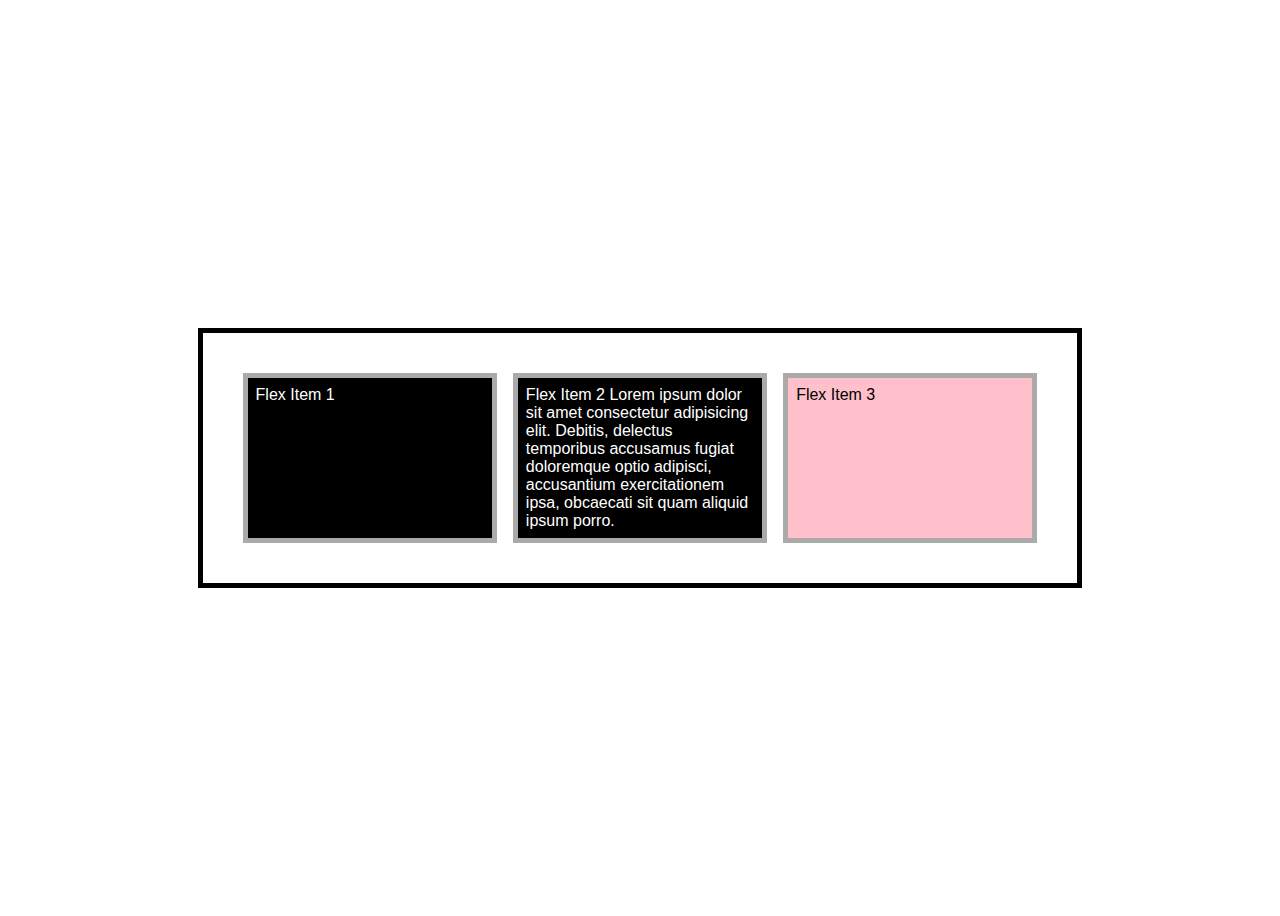
<file: 01-section/index.html>
<!DOCTYPE html>
<html lang="en">
<head>
  <meta charset="UTF-8">
  <meta http-equiv="X-UA-Compatible" content="IE=edge">
  <meta name="viewport" content="width=device-width, initial-scale=1.0">
  <link rel="stylesheet" href="styles/style.css">
  <title>Flexbox Simplified | Section 01</title>
</head>
<body>

  <div class="flex-container">
    <div class="flex-item">Flex Item 1</div>
    <div class="flex-item">Flex Item 2 Lorem ipsum dolor sit amet consectetur adipisicing elit. Debitis, delectus temporibus accusamus fugiat doloremque optio adipisci, accusantium exercitationem ipsa, obcaecati sit quam aliquid ipsum porro.</div>
    <div class="flex-item">Flex Item 3</div>
  </div>
  
</body>
</html>
</file>
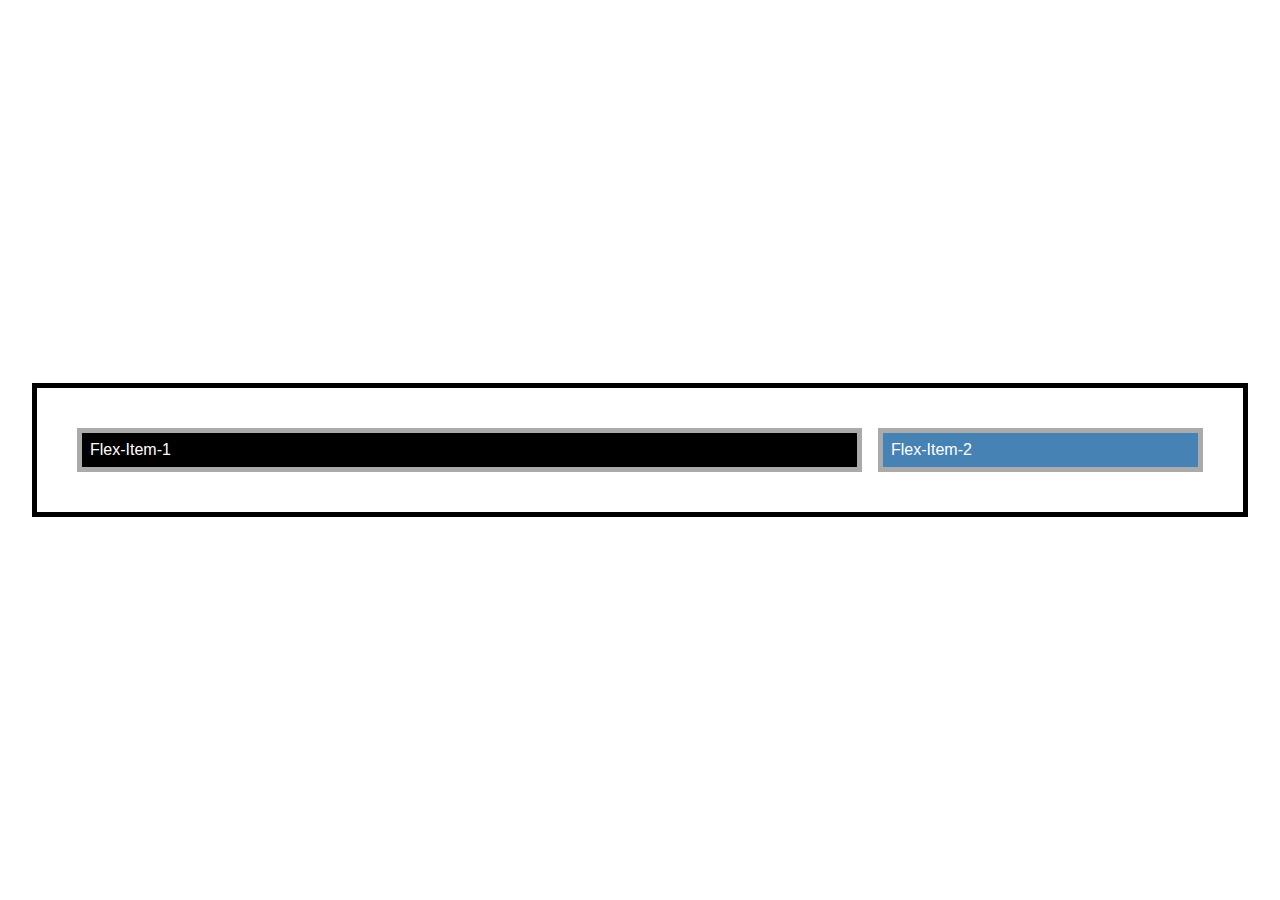
<file: 02-section/index.html>
<!DOCTYPE html>
<html lang="en">
  <head>
    <meta charset="UTF-8" />
    <meta http-equiv="X-UA-Compatible" content="IE=edge" />
    <meta name="viewport" content="width=device-width, initial-scale=1.0" />
    <link rel="stylesheet" href="styles/styles.css" />
    <title>Flexbox Simplified | Section 02</title>
  </head>
  <body>
    <div class="flex-container">
      <div class="flex-item">Flex-Item-1</div>
      <div class="flex-item">Flex-Item-2</div>
    </div>
  </body>
</html>
</file>
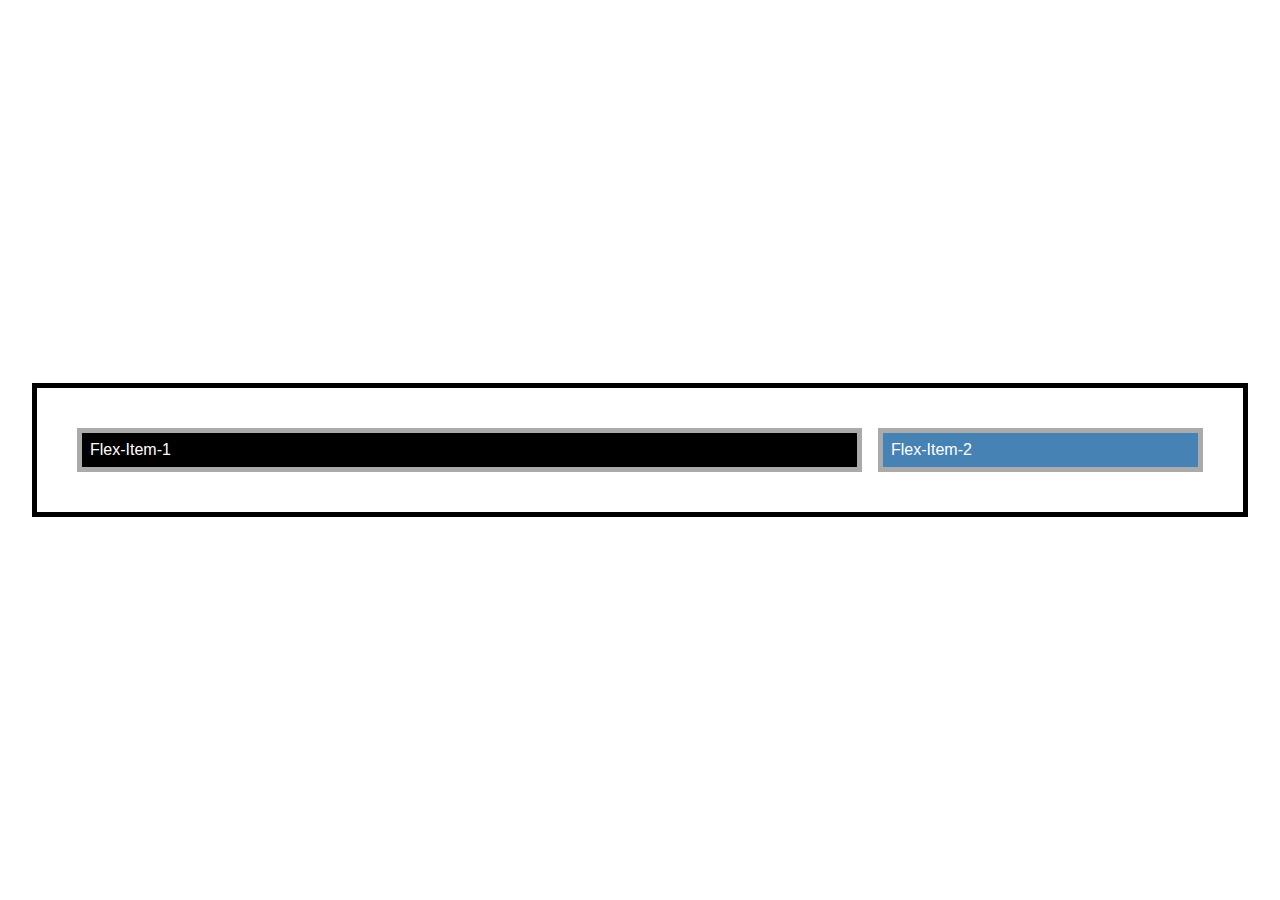
<file: 03-section/index.html>
<!DOCTYPE html>
<html lang="en">
  <head>
    <meta charset="UTF-8" />
    <meta http-equiv="X-UA-Compatible" content="IE=edge" />
    <meta name="viewport" content="width=device-width, initial-scale=1.0" />
    <link rel="stylesheet" href="styles/styles.css" />
    <title>Flexbox Simplified | Section 03</title>
  </head>
  <body>
    <div class="flex-container">
      <div class="flex-item">Flex-Item-1</div>
      <div class="flex-item">Flex-Item-2</div>
    </div>
  </body>
</html>
</file>
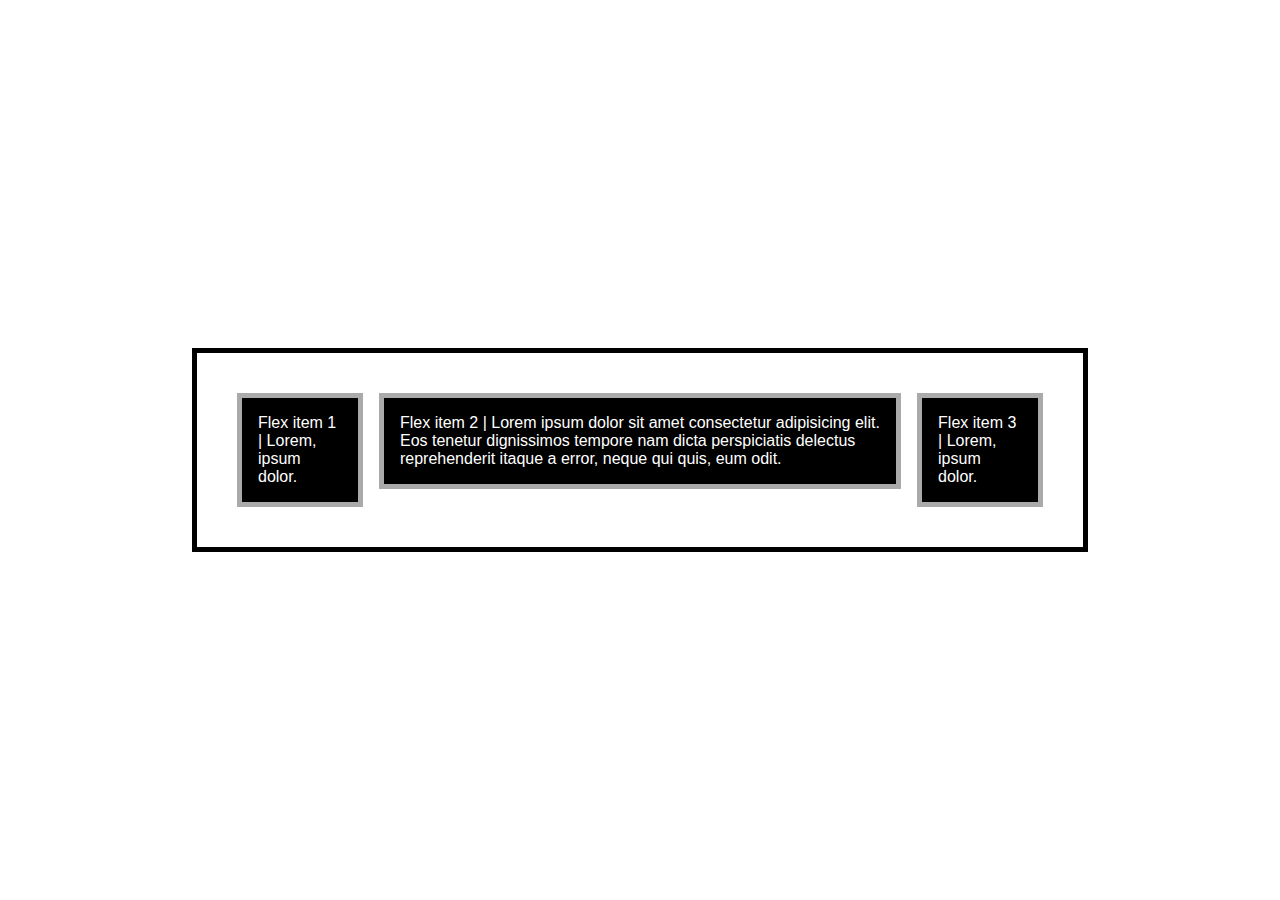
<file: 04-section/index.html>
<!DOCTYPE html>
<html lang="en">
  <head>
    <meta charset="UTF-8" />
    <meta http-equiv="X-UA-Compatible" content="IE=edge" />
    <meta name="viewport" content="width=device-width, initial-scale=1.0" />
    <link rel="stylesheet" href="styles/styles.css" />
    <title>Flexbox Simplified | Section 04</title>
  </head>
  <body>
    <div class="flex-container">
      <div class="flex-item">Flex item 1 | Lorem, ipsum dolor.</div>
      <div class="flex-item">Flex item 2 | Lorem ipsum dolor sit amet consectetur adipisicing elit. Eos tenetur dignissimos tempore nam dicta perspiciatis delectus reprehenderit itaque a error, neque qui quis, eum odit.</div>
      <div class="flex-item">Flex item 3 | Lorem, ipsum dolor.</div>
    </div>
  </body>
</html>
</file>
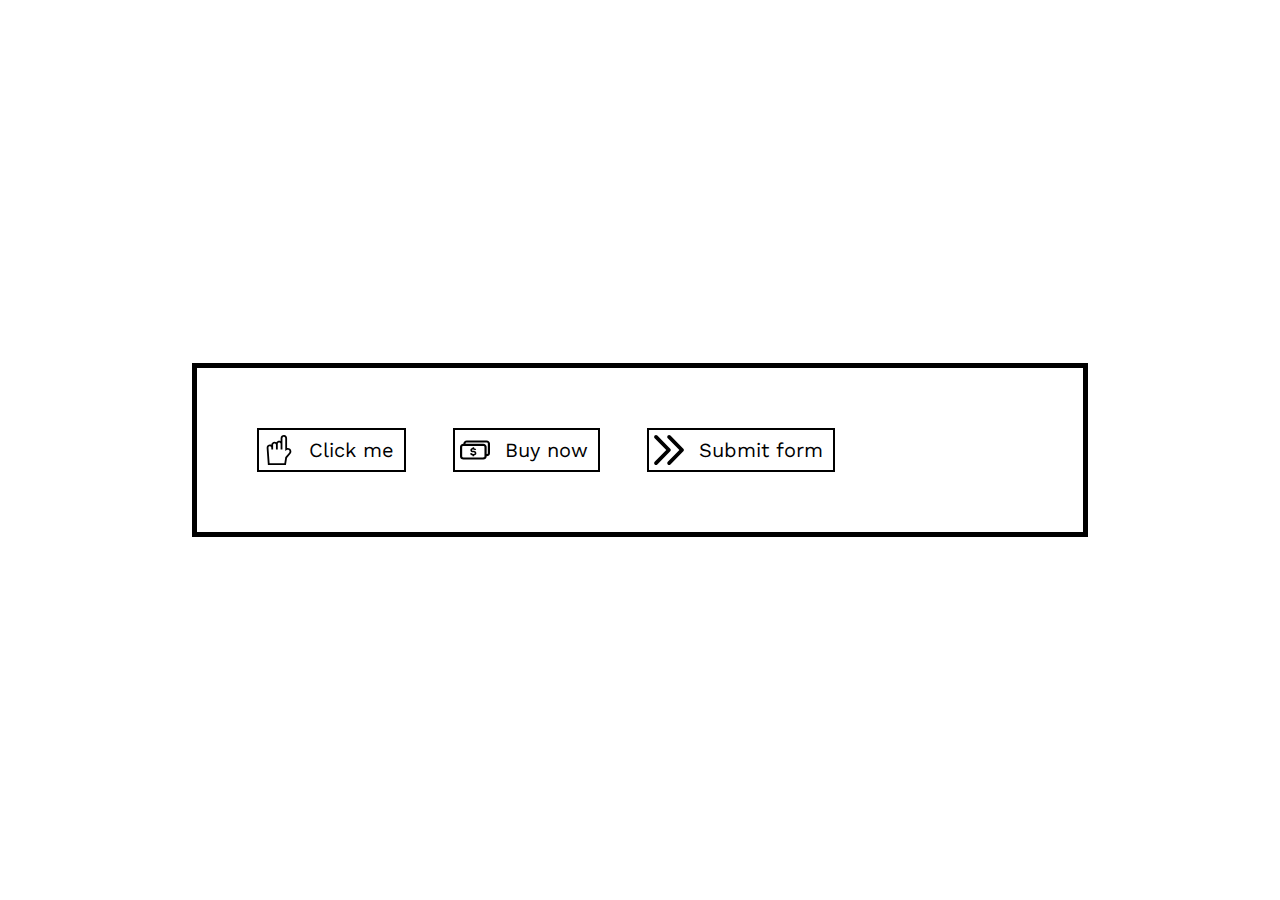
<file: 05-section/index.html>
<!DOCTYPE html>
<html lang="en">

<head>
  <meta charset="UTF-8">
  <meta http-equiv="X-UA-Compatible" content="IE=edge">
  <meta name="viewport" content="width=device-width, initial-scale=1.0">
  <!-- General styling -->
  <link rel="stylesheet" href="css/general-styling.css">

  <!-- lesson specific CSS -->
  <link rel="stylesheet" href="css/style.css">

  <title>Alignment and justification</title>
</head>

<body>
  <div class="flex-container">
    <a href="#" class="btn"><img class="icon" src="img/click-svgrepo-com.svg" alt="">Click me</a>
    <a href="#" class="btn"><img class="icon" src="img/money-svgrepo-com.svg" alt="">Buy now</a>
    <button class="btn"><img class="icon" src="img/fast-forward-svgrepo-com.svg" alt="">Submit form</button>
</body>

</html>
</file>
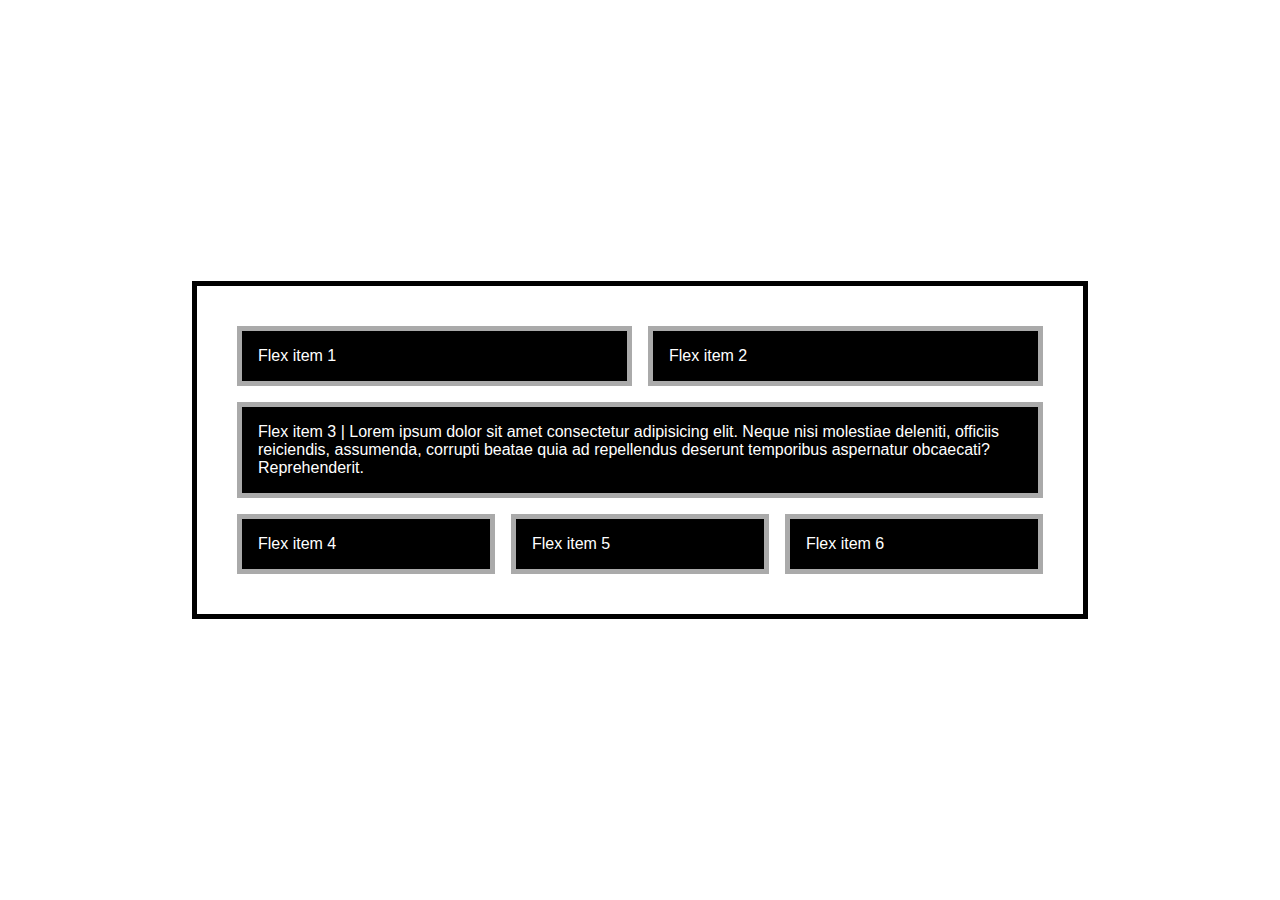
<file: 06-section/index.html>
<!DOCTYPE html>
<html lang="en">
  <head>
    <meta charset="UTF-8" />
    <meta http-equiv="X-UA-Compatible" content="IE=edge" />
    <meta name="viewport" content="width=device-width, initial-scale=1.0" />
    <link rel="stylesheet" href="styles/styles.css" />
    <title>Flexbox Simplified | Section 04</title>
  </head>
  <body>
    <div class="flex-container">
      <div class="flex-item">Flex item 1</div>
      <div class="flex-item">Flex item 2</div>
      <div class="flex-item">Flex item 3 | Lorem ipsum dolor sit amet consectetur adipisicing elit. Neque nisi molestiae deleniti, officiis reiciendis, assumenda, corrupti beatae quia ad repellendus deserunt temporibus aspernatur obcaecati? Reprehenderit.</div>
      <div class="flex-item">Flex item 4</div>
      <div class="flex-item">Flex item 5</div>
      <div class="flex-item">Flex item 6</div>
      <!-- <div class="flex-item">Flex item 7</div>
      <div class="flex-item">Flex item 8</div>
      <div class="flex-item">Flex item 9</div> -->
    </div>
  </body>
</html>
</file>
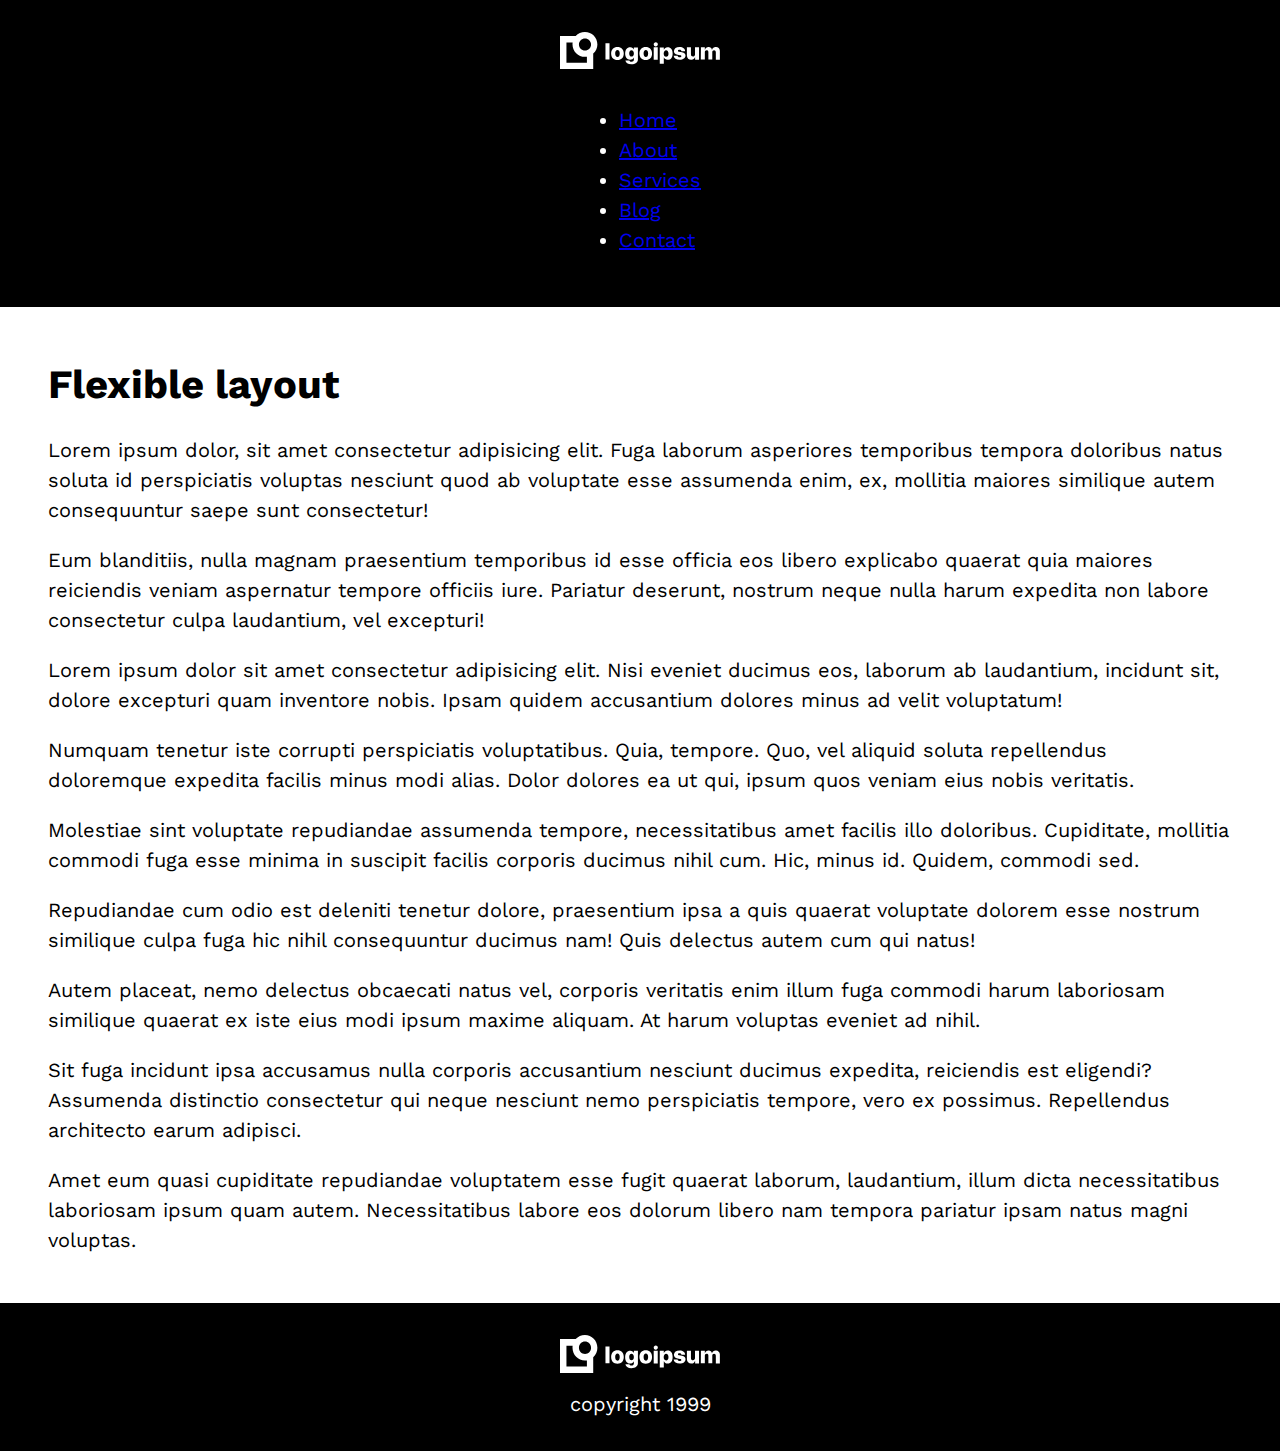
<file: 07-section/index.html>
<!DOCTYPE html>
<html lang="en">
  <head>
    <meta charset="UTF-8" />
    <meta http-equiv="X-UA-Compatible" content="IE=edge" />
    <meta name="viewport" content="width=device-width, initial-scale=1.0" />
    <!-- General styling -->
    <link rel="stylesheet" href="css/general-styling.css" />

    <!-- lesson specific CSS -->
    <link rel="stylesheet" href="css/style.css" />

    <title>flex-wrap</title>
  </head>

  <body>
    <header>
      <img src="img/logo.svg" alt="logoipsum" class="logo" />
      <nav>
        <ul>
          <li><a href="#">Home</a></li>
          <li><a href="#">About</a></li>
          <li><a href="#">Services</a></li>
          <li><a href="#">Blog</a></li>
          <li><a href="#">Contact</a></li>
        </ul>
      </nav>
    </header>
    <main>
      <div class="flow">
        <h1>Flexible layout</h1>
        <p>
          Lorem ipsum dolor, sit amet consectetur adipisicing elit. Fuga laborum
          asperiores temporibus tempora doloribus natus soluta id perspiciatis
          voluptas nesciunt quod ab voluptate esse assumenda enim, ex, mollitia
          maiores similique autem consequuntur saepe sunt consectetur!
        </p>
        <p>
          Eum blanditiis, nulla magnam praesentium temporibus id esse officia
          eos libero explicabo quaerat quia maiores reiciendis veniam aspernatur
          tempore officiis iure. Pariatur deserunt, nostrum neque nulla harum
          expedita non labore consectetur culpa laudantium, vel excepturi!
        </p>
        <p>
          Lorem ipsum dolor sit amet consectetur adipisicing elit. Nisi eveniet
          ducimus eos, laborum ab laudantium, incidunt sit, dolore excepturi
          quam inventore nobis. Ipsam quidem accusantium dolores minus ad velit
          voluptatum!
        </p>
        <p>
          Numquam tenetur iste corrupti perspiciatis voluptatibus. Quia,
          tempore. Quo, vel aliquid soluta repellendus doloremque expedita
          facilis minus modi alias. Dolor dolores ea ut qui, ipsum quos veniam
          eius nobis veritatis.
        </p>
        <p>
          Molestiae sint voluptate repudiandae assumenda tempore, necessitatibus
          amet facilis illo doloribus. Cupiditate, mollitia commodi fuga esse
          minima in suscipit facilis corporis ducimus nihil cum. Hic, minus id.
          Quidem, commodi sed.
        </p>
        <p>
          Repudiandae cum odio est deleniti tenetur dolore, praesentium ipsa a
          quis quaerat voluptate dolorem esse nostrum similique culpa fuga hic
          nihil consequuntur ducimus nam! Quis delectus autem cum qui natus!
        </p>
        <p>
          Autem placeat, nemo delectus obcaecati natus vel, corporis veritatis
          enim illum fuga commodi harum laboriosam similique quaerat ex iste
          eius modi ipsum maxime aliquam. At harum voluptas eveniet ad nihil.
        </p>
        <p>
          Sit fuga incidunt ipsa accusamus nulla corporis accusantium nesciunt
          ducimus expedita, reiciendis est eligendi? Assumenda distinctio
          consectetur qui neque nesciunt nemo perspiciatis tempore, vero ex
          possimus. Repellendus architecto earum adipisci.
        </p>
        <p>
          Amet eum quasi cupiditate repudiandae voluptatem esse fugit quaerat
          laborum, laudantium, illum dicta necessitatibus laboriosam ipsum quam
          autem. Necessitatibus labore eos dolorum libero nam tempora pariatur
          ipsam natus magni voluptas.
        </p>
      </div>
    </main>

    <footer>
      <img src="img/logo.svg" alt="logoipsum" class="logo" />
      <p>copyright 1999</p>
    </footer>
  </body>
</html>
</file>
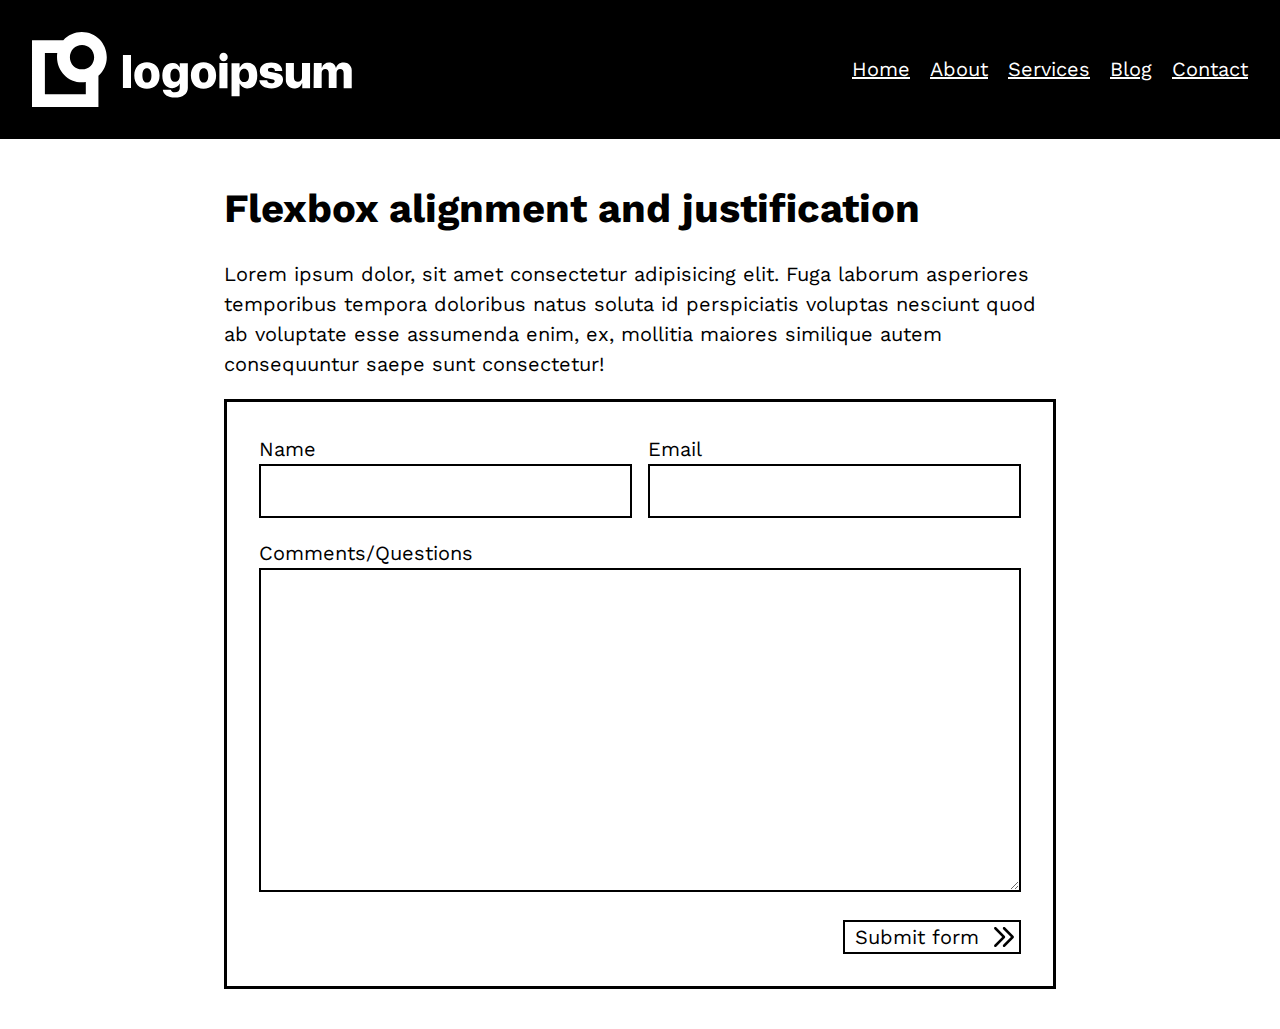
<file: 05-section/challenge-form/index.html>
<!DOCTYPE html>
<html lang="en">

<head>
  <meta charset="UTF-8">
  <meta http-equiv="X-UA-Compatible" content="IE=edge">
  <meta name="viewport" content="width=device-width, initial-scale=1.0">
  <!-- General styling -->
  <link rel="stylesheet" href="css/general-styling.css">

  <!-- lesson specific CSS -->
  <link rel="stylesheet" href="css/style.css">

  <title>Alignment and justification</title>
</head>

<body>
  <header>
    <img src="img/logo.svg" alt="logoipsum" class="logo">
    <nav>
      <ul>
        <li><a href="#">Home</a></li>
        <li><a href="#">About</a></li>
        <li><a href="#">Services</a></li>
        <li><a href="#">Blog</a></li>
        <li><a href="#">Contact</a></li>
      </ul>
    </nav>
  </header>
  <main>
    <div class="container flow">
      <h1>Flexbox alignment and justification</h1>
      <p>Lorem ipsum dolor, sit amet consectetur adipisicing elit. Fuga laborum asperiores temporibus tempora doloribus
        natus soluta id perspiciatis voluptas nesciunt quod ab voluptate esse assumenda enim, ex, mollitia maiores
        similique autem consequuntur saepe sunt consectetur!</p>
      <form action="POST" class="flow">

        <div class="form-group__top">
          <div class="form-group">
            <label for="name">Name</label>
            <input type="text" id="name" name="name">
          </div>
          <div class="form-group">
            <label for="email">Email</label>
            <input type="email" id="email" name="email">
          </div>
        </div>
        <div class="form-group">
          <label for="comments">Comments/Questions</label>
          <textarea name="comments" id="comments" cols="30" rows="10"></textarea>
        </div>
        <button class="btn" type="submit">Submit
          form <img class="icon" src="img/arrow.svg" alt="">
        </button>

      </form>
    </div>
  </main>
</body>

</html>
</file>
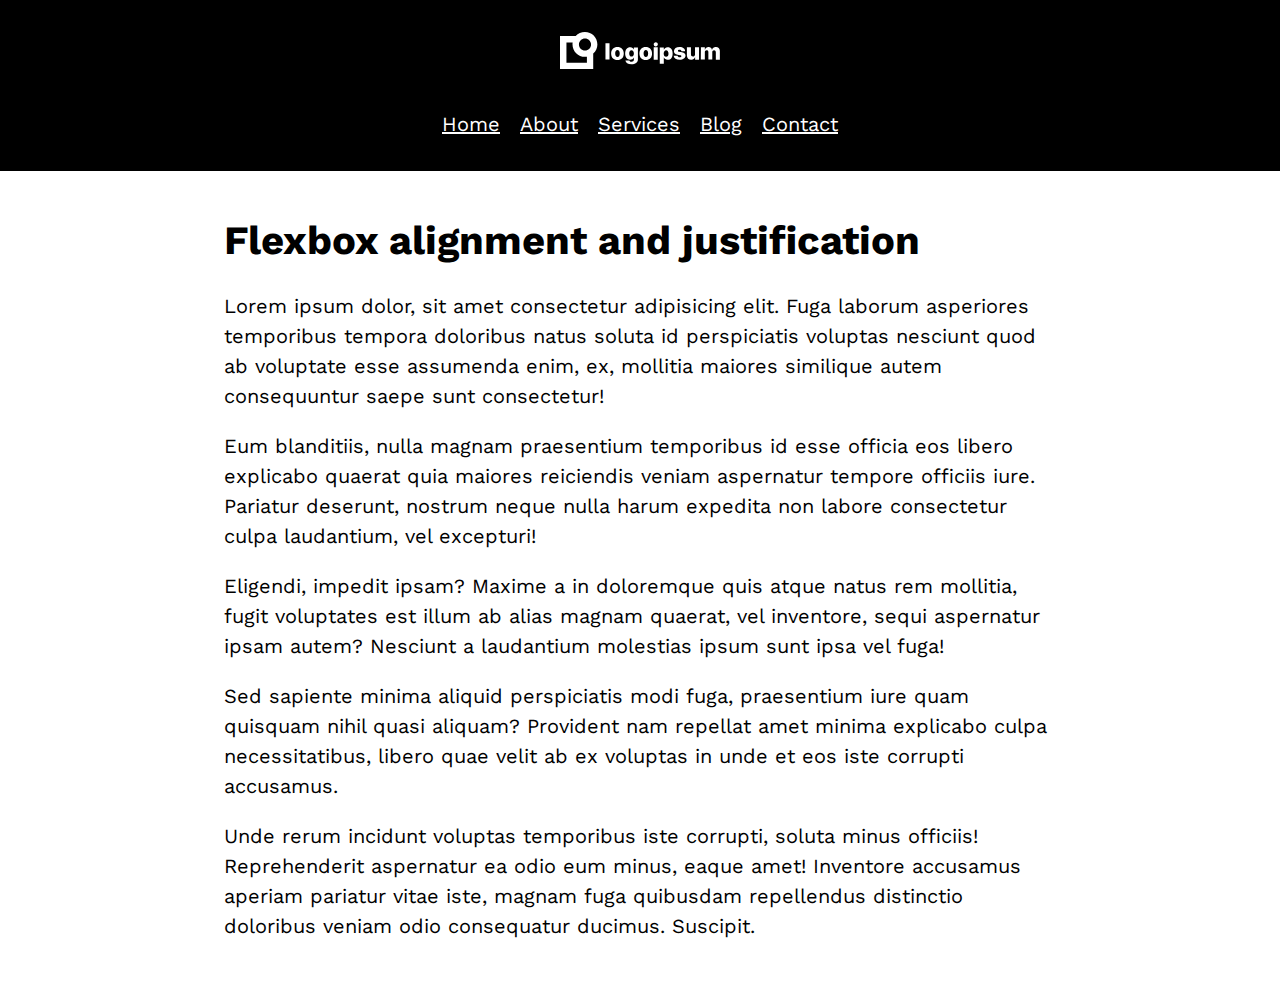
<file: 05-section/challenge/index.html>
<!DOCTYPE html>
<html lang="en">

<head>
  <meta charset="UTF-8">
  <meta http-equiv="X-UA-Compatible" content="IE=edge">
  <meta name="viewport" content="width=device-width, initial-scale=1.0">
  <!-- General styling -->
  <link rel="stylesheet" href="css/general-styling.css">

  <!-- lesson specific CSS -->
  <link rel="stylesheet" href="css/style.css">

  <title>Alignment and justification</title>
</head>

<body>
  <header>
    <img src="img/logo.svg" alt="logoipsum" class="logo">
    <nav>
      <ul>
        <li><a href="#">Home</a></li>
        <li><a href="#">About</a></li>
        <li><a href="#">Services</a></li>
        <li><a href="#">Blog</a></li>
        <li><a href="#">Contact</a></li>
      </ul>
    </nav>
  </header>
  <main>
    <div class="container flow">
      <h1>Flexbox alignment and justification</h1>
      <p>Lorem ipsum dolor, sit amet consectetur adipisicing elit. Fuga laborum asperiores temporibus tempora doloribus
        natus soluta id perspiciatis voluptas nesciunt quod ab voluptate esse assumenda enim, ex, mollitia maiores
        similique autem consequuntur saepe sunt consectetur!</p>
      <p>Eum blanditiis, nulla magnam praesentium temporibus id esse officia eos libero explicabo quaerat quia maiores
        reiciendis veniam aspernatur tempore officiis iure. Pariatur deserunt, nostrum neque nulla harum expedita non
        labore consectetur culpa laudantium, vel excepturi!</p>
      <p>Eligendi, impedit ipsam? Maxime a in doloremque quis atque natus rem mollitia, fugit voluptates est illum ab
        alias magnam quaerat, vel inventore, sequi aspernatur ipsam autem? Nesciunt a laudantium molestias ipsum sunt
        ipsa vel fuga!</p>
      <p>Sed sapiente minima aliquid perspiciatis modi fuga, praesentium iure quam quisquam nihil quasi aliquam?
        Provident nam repellat amet minima explicabo culpa necessitatibus, libero quae velit ab ex voluptas in unde et
        eos iste corrupti accusamus.</p>
      <p>Unde rerum incidunt voluptas temporibus iste corrupti, soluta minus officiis! Reprehenderit aspernatur ea odio
        eum minus, eaque amet! Inventore accusamus aperiam pariatur vitae iste, magnam fuga quibusdam repellendus
        distinctio doloribus veniam odio consequatur ducimus. Suscipit.</p>
    </div>
  </main>
</body>

</html>
</file>
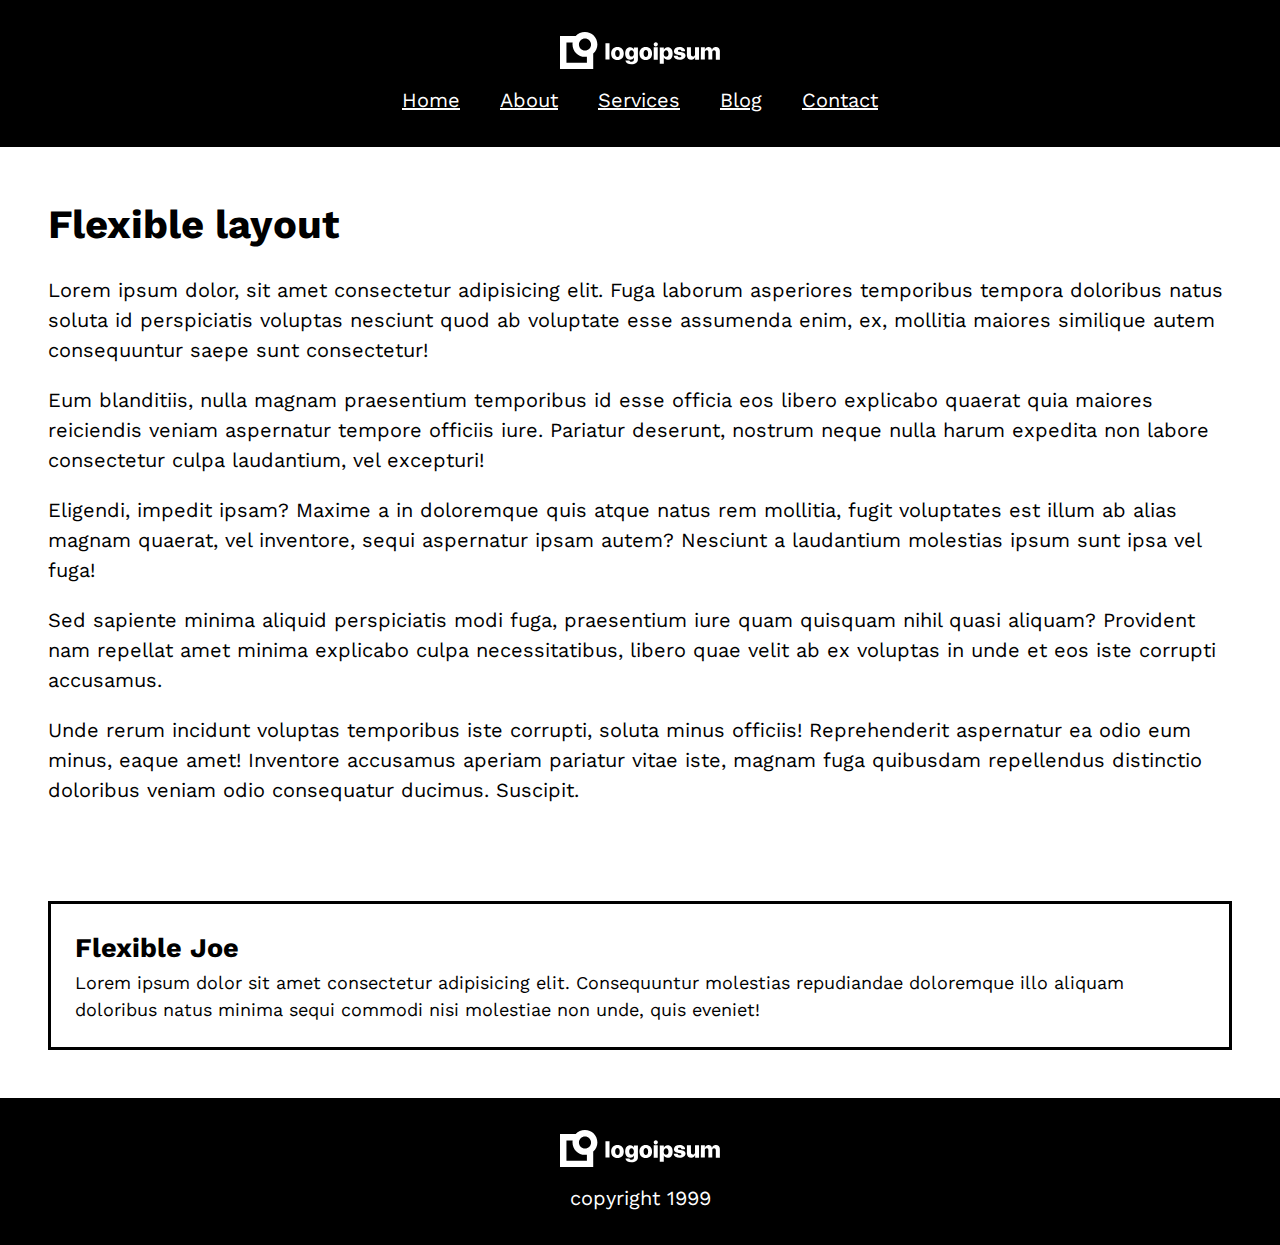
<file: 06-section/challenge-layout/index.html>
<!DOCTYPE html>
<html lang="en">

<head>
  <meta charset="UTF-8">
  <meta http-equiv="X-UA-Compatible" content="IE=edge">
  <meta name="viewport" content="width=device-width, initial-scale=1.0">
  <!-- General styling -->
  <link rel="stylesheet" href="css/general-styling.css">

  <!-- lesson specific CSS -->
  <link rel="stylesheet" href="css/style.css">

  <title>flex-wrap</title>
</head>

<body>
  <div class="flex-layout">
    <header>
      <img src="img/logo.svg" alt="logoipsum" class="logo">
      <nav>
        <ul>
          <li><a href="#">Home</a></li>
          <li><a href="#">About</a></li>
          <li><a href="#">Services</a></li>
          <li><a href="#">Blog</a></li>
          <li><a href="#">Contact</a></li>
        </ul>
      </nav>
    </header>
    <main>
      <div class="flow">
        <h1>Flexible layout</h1>
        <p>Lorem ipsum dolor, sit amet consectetur adipisicing elit. Fuga laborum asperiores temporibus tempora
          doloribus
          natus soluta id perspiciatis voluptas nesciunt quod ab voluptate esse assumenda enim, ex, mollitia maiores
          similique autem consequuntur saepe sunt consectetur!</p>
        <p>Eum blanditiis, nulla magnam praesentium temporibus id esse officia eos libero explicabo quaerat quia maiores
          reiciendis veniam aspernatur tempore officiis iure. Pariatur deserunt, nostrum neque nulla harum expedita non
          labore consectetur culpa laudantium, vel excepturi!</p>
        <p>Eligendi, impedit ipsam? Maxime a in doloremque quis atque natus rem mollitia, fugit voluptates est illum ab
          alias magnam quaerat, vel inventore, sequi aspernatur ipsam autem? Nesciunt a laudantium molestias ipsum sunt
          ipsa vel fuga!</p>
        <p>Sed sapiente minima aliquid perspiciatis modi fuga, praesentium iure quam quisquam nihil quasi aliquam?
          Provident nam repellat amet minima explicabo culpa necessitatibus, libero quae velit ab ex voluptas in unde et
          eos iste corrupti accusamus.</p>
        <p>Unde rerum incidunt voluptas temporibus iste corrupti, soluta minus officiis! Reprehenderit aspernatur ea
          odio
          eum minus, eaque amet! Inventore accusamus aperiam pariatur vitae iste, magnam fuga quibusdam repellendus
          distinctio doloribus veniam odio consequatur ducimus. Suscipit.</p>
      </div>
    </main>
    <aside class="sidebar">
      <div class="card author">
        <h2 class="card-title">Flexible Joe</h2>
        <p>Lorem ipsum dolor sit amet consectetur adipisicing elit. Consequuntur molestias repudiandae doloremque illo
          aliquam doloribus natus minima sequi commodi nisi molestiae non unde, quis eveniet!</p>
      </div>
    </aside>
    <footer>
      <img src="img/logo.svg" alt="logoipsum" class="logo">
      <p>copyright 1999</p>
    </footer>
  </div>
</body>

</html>
</file>
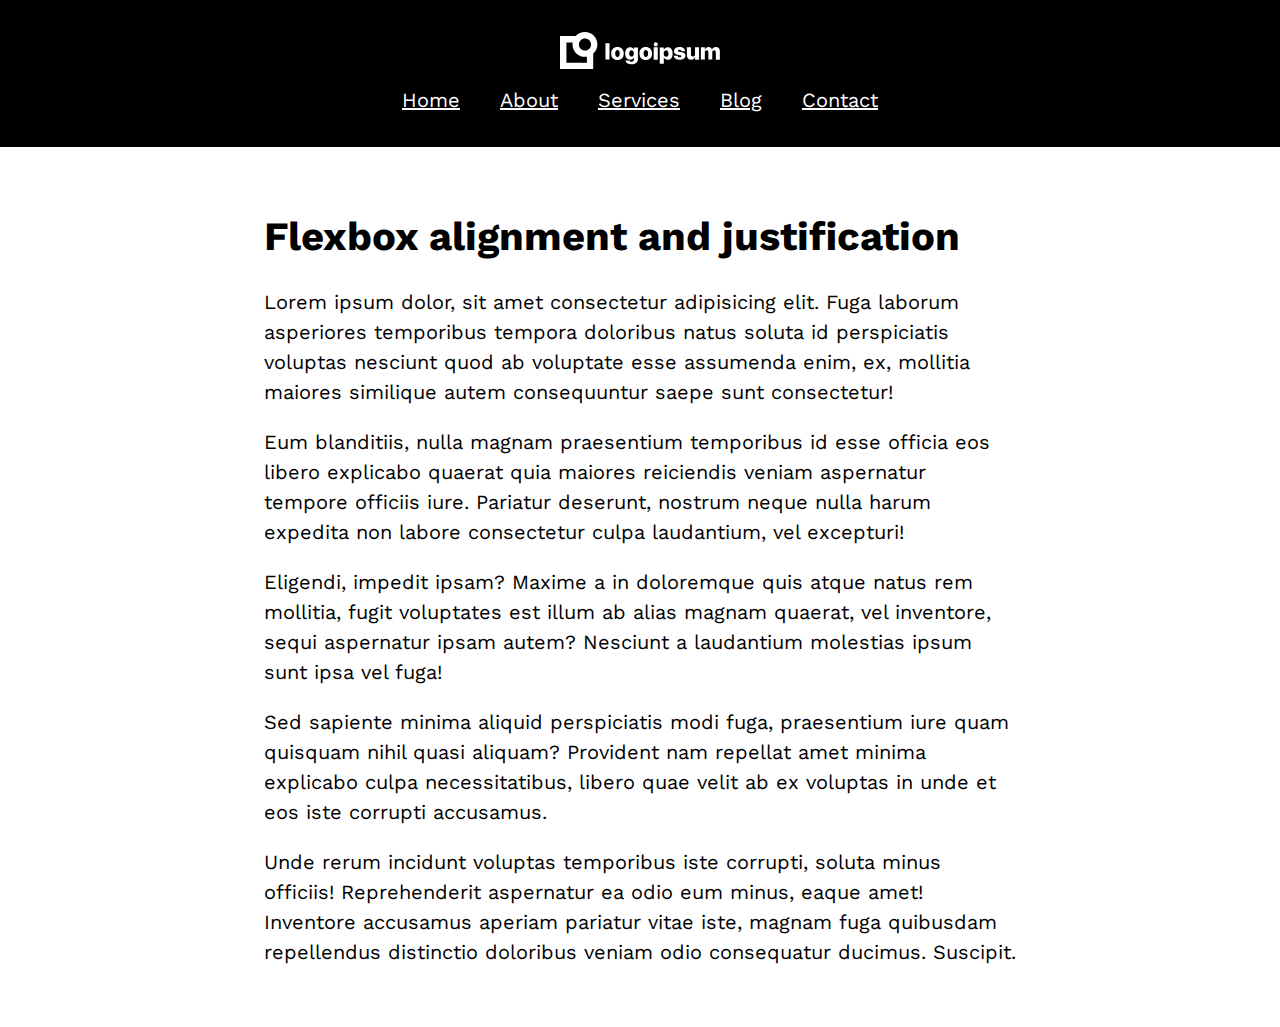
<file: 06-section/challenge-nav/index.html>
<!DOCTYPE html>
<html lang="en">

<head>
  <meta charset="UTF-8">
  <meta http-equiv="X-UA-Compatible" content="IE=edge">
  <meta name="viewport" content="width=device-width, initial-scale=1.0">
  <!-- General styling -->
  <link rel="stylesheet" href="css/general-styling.css">

  <!-- lesson specific CSS -->
  <link rel="stylesheet" href="css/style.css">

  <title>flex-wrap</title>
</head>

<body>
  <header>
    <img src="img/logo.svg" alt="logoipsum" class="logo">
    <nav>
      <ul>
        <li><a href="#">Home</a></li>
        <li><a href="#">About</a></li>
        <li><a href="#">Services</a></li>
        <li><a href="#">Blog</a></li>
        <li><a href="#">Contact</a></li>
      </ul>
    </nav>
  </header>
  <main>
    <div class="container flow">
      <h1>Flexbox alignment and justification</h1>
      <p>Lorem ipsum dolor, sit amet consectetur adipisicing elit. Fuga laborum asperiores temporibus tempora doloribus
        natus soluta id perspiciatis voluptas nesciunt quod ab voluptate esse assumenda enim, ex, mollitia maiores
        similique autem consequuntur saepe sunt consectetur!</p>
      <p>Eum blanditiis, nulla magnam praesentium temporibus id esse officia eos libero explicabo quaerat quia maiores
        reiciendis veniam aspernatur tempore officiis iure. Pariatur deserunt, nostrum neque nulla harum expedita non
        labore consectetur culpa laudantium, vel excepturi!</p>
      <p>Eligendi, impedit ipsam? Maxime a in doloremque quis atque natus rem mollitia, fugit voluptates est illum ab
        alias magnam quaerat, vel inventore, sequi aspernatur ipsam autem? Nesciunt a laudantium molestias ipsum sunt
        ipsa vel fuga!</p>
      <p>Sed sapiente minima aliquid perspiciatis modi fuga, praesentium iure quam quisquam nihil quasi aliquam?
        Provident nam repellat amet minima explicabo culpa necessitatibus, libero quae velit ab ex voluptas in unde et
        eos iste corrupti accusamus.</p>
      <p>Unde rerum incidunt voluptas temporibus iste corrupti, soluta minus officiis! Reprehenderit aspernatur ea odio
        eum minus, eaque amet! Inventore accusamus aperiam pariatur vitae iste, magnam fuga quibusdam repellendus
        distinctio doloribus veniam odio consequatur ducimus. Suscipit.</p>
    </div>
  </main>
</body>

</html>
</file>
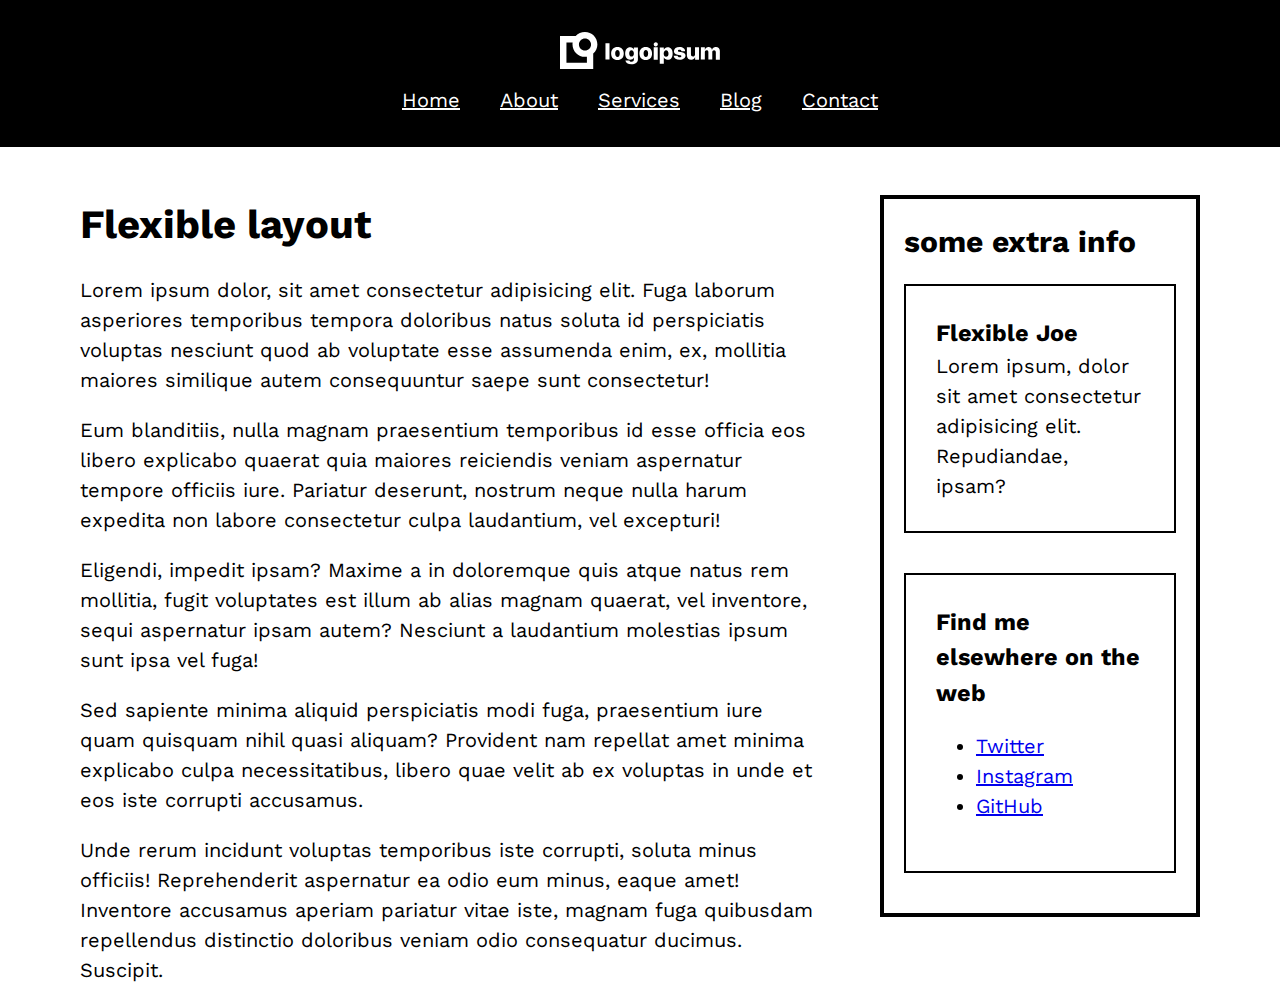
<file: 08-section/content-sidebar/index.html>
<!DOCTYPE html>
<html lang="en">
  <head>
    <meta charset="UTF-8" />
    <meta http-equiv="X-UA-Compatible" content="IE=edge" />
    <meta name="viewport" content="width=device-width, initial-scale=1.0" />
    <!-- General styling -->
    <link rel="stylesheet" href="css/general-styling.css" />

    <!-- lesson specific CSS -->
    <link rel="stylesheet" href="css/style.css" />

    <title>main-sidebar</title>
  </head>

  <body>
    <div class="flex-layout">
      <header>
        <img src="img/logo.svg" alt="logoipsum" class="logo" />
        <nav>
          <ul>
            <li><a href="#">Home</a></li>
            <li><a href="#">About</a></li>
            <li><a href="#">Services</a></li>
            <li><a href="#">Blog</a></li>
            <li><a href="#">Contact</a></li>
          </ul>
        </nav>
      </header>

      <div class="container">
        <div class="content-sidebar">
          <main>
            <div class="flow">
              <h1>Flexible layout</h1>
              <p>
                Lorem ipsum dolor, sit amet consectetur adipisicing elit. Fuga
                laborum asperiores temporibus tempora doloribus natus soluta id
                perspiciatis voluptas nesciunt quod ab voluptate esse assumenda
                enim, ex, mollitia maiores similique autem consequuntur saepe
                sunt consectetur!
              </p>
              <p>
                Eum blanditiis, nulla magnam praesentium temporibus id esse
                officia eos libero explicabo quaerat quia maiores reiciendis
                veniam aspernatur tempore officiis iure. Pariatur deserunt,
                nostrum neque nulla harum expedita non labore consectetur culpa
                laudantium, vel excepturi!
              </p>
              <p>
                Eligendi, impedit ipsam? Maxime a in doloremque quis atque natus
                rem mollitia, fugit voluptates est illum ab alias magnam
                quaerat, vel inventore, sequi aspernatur ipsam autem? Nesciunt a
                laudantium molestias ipsum sunt ipsa vel fuga!
              </p>
              <p>
                Sed sapiente minima aliquid perspiciatis modi fuga, praesentium
                iure quam quisquam nihil quasi aliquam? Provident nam repellat
                amet minima explicabo culpa necessitatibus, libero quae velit ab
                ex voluptas in unde et eos iste corrupti accusamus.
              </p>
              <p>
                Unde rerum incidunt voluptas temporibus iste corrupti, soluta
                minus officiis! Reprehenderit aspernatur ea odio eum minus,
                eaque amet! Inventore accusamus aperiam pariatur vitae iste,
                magnam fuga quibusdam repellendus distinctio doloribus veniam
                odio consequatur ducimus. Suscipit.
              </p>
            </div>
          </main>
          <aside class="adaptable-sidebar">
            <h2>some extra info</h2>
            <div class="card">
              <h3>Flexible Joe</h3>
              <p>
                Lorem ipsum, dolor sit amet consectetur adipisicing elit.
                Repudiandae, ipsam?
              </p>
            </div>
            <div class="card">
              <h3>Find me elsewhere on the web</h3>
              <ul class="social-list">
                <li><a href="#">Twitter</a></li>
                <li><a href="#">Instagram</a></li>
                <li><a href="#">GitHub</a></li>
              </ul>
            </div>
          </aside>
        </div>
      </div>
    </div>
  </body>
</html>
</file>
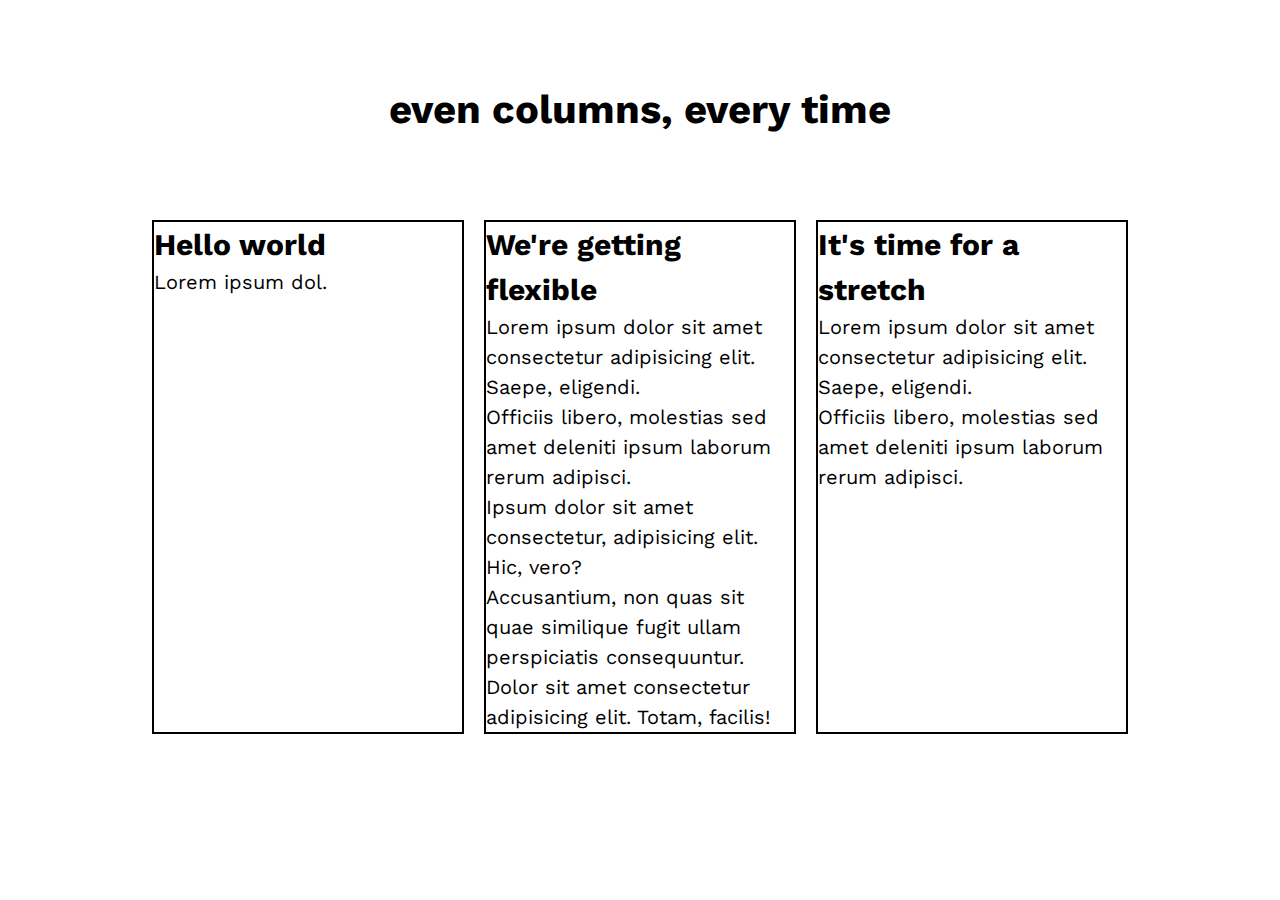
<file: 08-section/equal-columns/index.html>
<!DOCTYPE html>
<html lang="en">

<head>
  <meta charset="UTF-8">
  <meta http-equiv="X-UA-Compatible" content="IE=edge">
  <meta name="viewport" content="width=device-width, initial-scale=1.0">
  <!-- General styling -->
  <link rel="stylesheet" href="css/general-styling.css">

  <!-- lesson specific CSS -->
  <link rel="stylesheet" href="css/style.css">

  <title>Even columns</title>
</head>

<body>
  <div class="container">
    <h1>even columns, every time</h1>

    <div class="even-columns">
      <div>
        <h2>Hello world</h2>
        <p>Lorem ipsum dol.</p>
      </div>

      <div>
        <h2>We're getting flexible</h2>
        <p>Lorem ipsum dolor sit amet consectetur adipisicing elit. Saepe, eligendi.</p>
        <p>Officiis libero, molestias sed amet deleniti ipsum laborum rerum adipisci.</p>
        <p>Ipsum dolor sit amet consectetur, adipisicing elit. Hic, vero?</p>
        <p>Accusantium, non quas sit quae similique fugit ullam perspiciatis consequuntur.</p>
        <p>Dolor sit amet consectetur adipisicing elit. Totam, facilis!</p>
      </div>
      <div>
        <h2>It's time for a stretch</h2>
        <p>Lorem ipsum dolor sit amet consectetur adipisicing elit. Saepe, eligendi.</p>
        <p>Officiis libero, molestias sed amet deleniti ipsum laborum rerum adipisci.</p>
      </div>
    </div>
  </div>
</body>

</html>
</file>
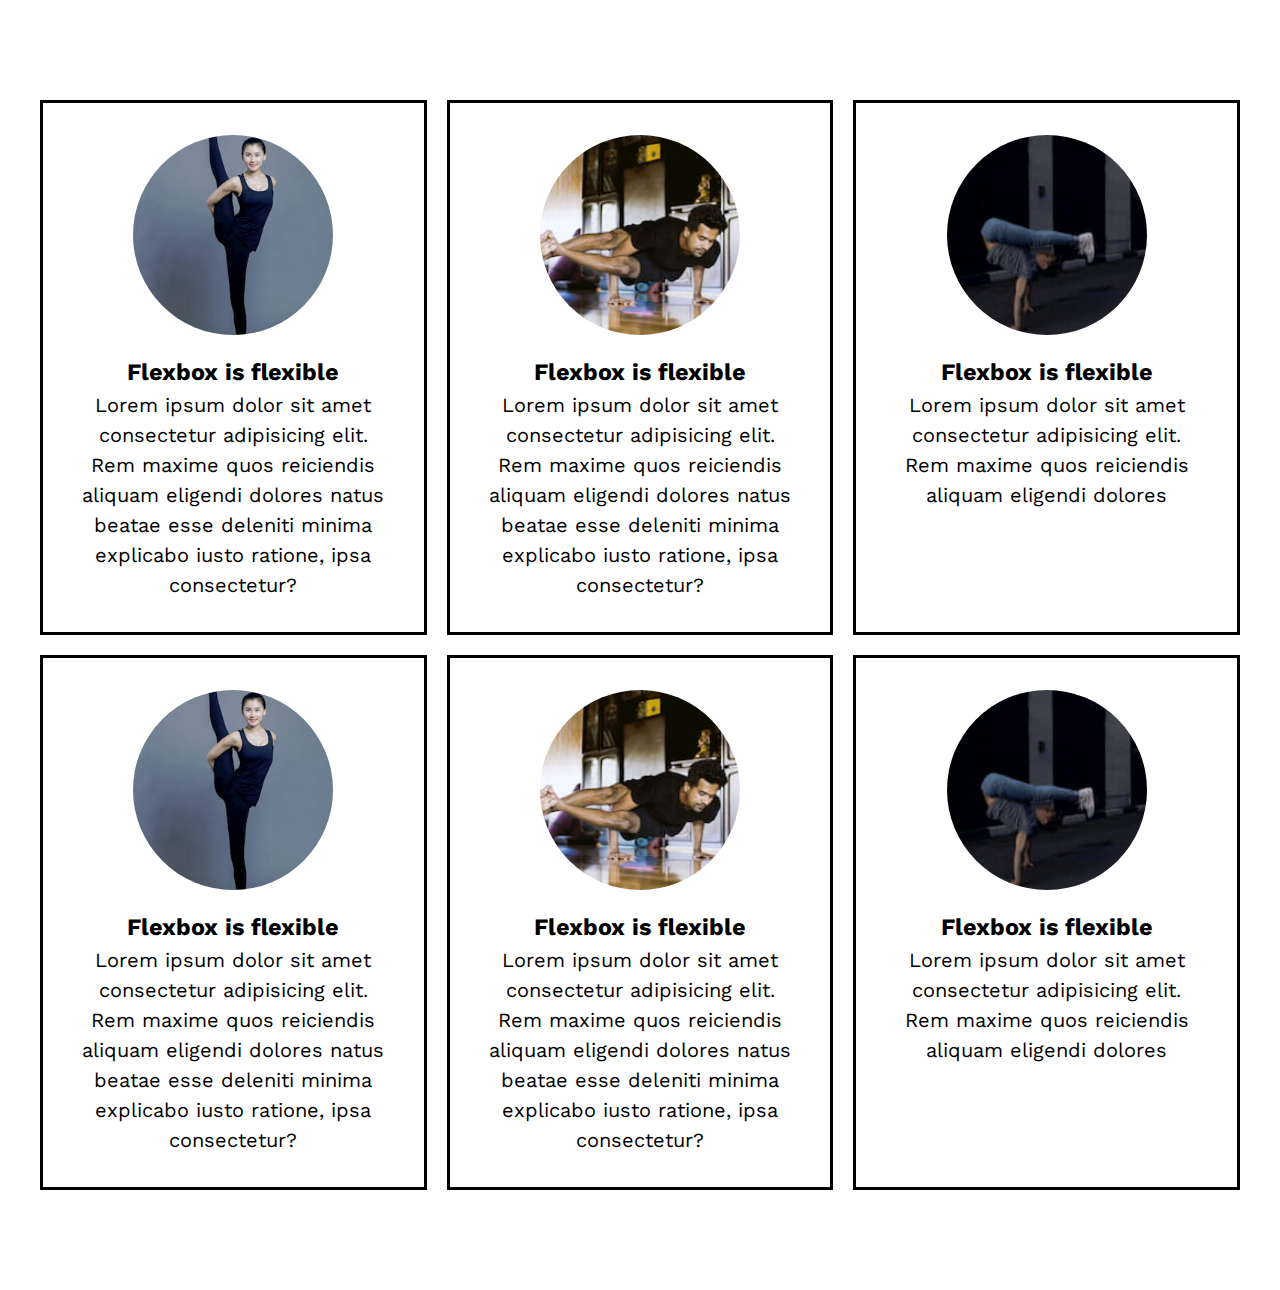
<file: 08-section/flex-grid/index.html>
<!DOCTYPE html>
<html lang="en">
  <head>
    <meta charset="UTF-8" />
    <meta http-equiv="X-UA-Compatible" content="IE=edge" />
    <meta name="viewport" content="width=device-width, initial-scale=1.0" />
    <!-- General styling -->
    <link rel="stylesheet" href="css/general-styling.css" />

    <!-- lesson specific CSS -->
    <link rel="stylesheet" href="css/style.css" />

    <title>Flex Direction and reversing content</title>
  </head>

  <body>
    <section>
      <div class="container">
        <div class="grid-ish">
          <div class="card">
            <img src="img/flexible-1.jpg" alt="" />
            <h3>Flexbox is flexible</h3>
            <p>
              Lorem ipsum dolor sit amet consectetur adipisicing elit. Rem
              maxime quos reiciendis aliquam eligendi dolores natus beatae esse
              deleniti minima explicabo iusto ratione, ipsa consectetur?
            </p>
          </div>
          <div class="card">
            <img src="img/flexible-2.jpg" alt="" />
            <h3>Flexbox is flexible</h3>
            <p>
              Lorem ipsum dolor sit amet consectetur adipisicing elit. Rem
              maxime quos reiciendis aliquam eligendi dolores natus beatae esse
              deleniti minima explicabo iusto ratione, ipsa consectetur?
            </p>
          </div>
          <div class="card">
            <img src="img/flexible-3.jpg" alt="" />
            <h3>Flexbox is flexible</h3>
            <p>
              Lorem ipsum dolor sit amet consectetur adipisicing elit. Rem
              maxime quos reiciendis aliquam eligendi dolores
            </p>
          </div>

          <div class="card">
            <img src="img/flexible-1.jpg" alt="" />
            <h3>Flexbox is flexible</h3>
            <p>
              Lorem ipsum dolor sit amet consectetur adipisicing elit. Rem
              maxime quos reiciendis aliquam eligendi dolores natus beatae esse
              deleniti minima explicabo iusto ratione, ipsa consectetur?
            </p>
          </div>
          <div class="card">
            <img src="img/flexible-2.jpg" alt="" />
            <h3>Flexbox is flexible</h3>
            <p>
              Lorem ipsum dolor sit amet consectetur adipisicing elit. Rem
              maxime quos reiciendis aliquam eligendi dolores natus beatae esse
              deleniti minima explicabo iusto ratione, ipsa consectetur?
            </p>
          </div>
          <div class="card">
            <img src="img/flexible-3.jpg" alt="" />
            <h3>Flexbox is flexible</h3>
            <p>
              Lorem ipsum dolor sit amet consectetur adipisicing elit. Rem
              maxime quos reiciendis aliquam eligendi dolores
            </p>
          </div>
        </div>
      </div>
    </section>
  </body>
</html>
</file>
<file: 01-section/styles/style.css>
*, *::after, *::before {
  box-sizing: border-box;
}

body {
  font-family: "Poppins", sans-serif;
  display: grid;
  place-items: center;
  min-height: 100vh;
}

a { 
  text-decoration: none;
}

.flex-container {
  width: 70%;
  max-width: 60rem;
  border: 5px solid #000;
  padding: 2em;
  display: flex;
  /* flex-direction: column; */
}

.flex-item {
  margin: 0.5rem;
  border: 5px solid #aaa;
  background-color: #000;
  color: #fff;
  padding: 0.5em;
  width: 100%;
}

.flex-item:nth-child(3) {
  background: pink;
  color: black;
}
</file>
<file: 02-section/styles/styles.css>
*,
*::after,
*::before {
  box-sizing: border-box;
  margin: 0;
  padding: 0;
}

body {
  font-family: "Poppins", sans-serif;
  display: grid;
  place-items: center;
  min-height: 100vh;
}

.flex-container {
  display: flex;

  width: 95%;
  max-width: 90rem;
  border: 5px solid #000;
  padding: 2em;
}

.flex-item {
  margin: 0.5rem;
  border: 5px solid #aaa;
  background-color: #000;
  color: #fff;
  padding: 0.5em;
}

.flex-item:nth-child(1) {
  flex-grow: 1;
}

.flex-item:nth-child(2) {
  background: steelblue;
}

@media (min-width: 900px) {
  .flex-item:nth-child(2) {
    width: 325px;
  }
}
</file>
<file: 03-section/styles/styles.css>
*,
*::after,
*::before {
  box-sizing: border-box;
  margin: 0;
  padding: 0;
}

body {
  font-family: "Poppins", sans-serif;
  display: grid;
  place-items: center;
  min-height: 100vh;
}

.flex-container {
  display: flex;

  width: 95%;
  max-width: 90rem;
  border: 5px solid #000;
  padding: 2em;
}

.flex-item {
  margin: 0.5rem;
  border: 5px solid #aaa;
  background-color: #000;
  color: #fff;
  padding: 0.5em;
}

.flex-item:nth-child(1) {
  flex-grow: 1;
}

.flex-item:nth-child(2) {
  background: steelblue;
}

@media (min-width: 900px) {
  .flex-item:nth-child(2) {
    width: 325px;
  }
}
</file>
<file: 04-section/styles/styles.css>
*,
*::after,
*::before {
  box-sizing: border-box;
  margin: 0;
  padding: 0;
}

body {
  font-family: "Poppins", sans-serif;
  display: grid;
  place-items: center;
  min-height: 100vh;
}

.flex-container {
  display: flex;
  align-items: flex-start;

  width: 70%;
  max-width: 60rem;
  border: 5px solid #000;
  padding: 2em;
}

.flex-item {
  margin: 0.5rem;
  border: 5px solid #aaa;
  background-color: #000;
  color: #fff;
  padding: 1em;
}
</file>
<file: 05-section/css/general-styling.css>
@import url("https://fonts.googleapis.com/css2?family=Work+Sans:wght@100..900&display=swap");

/* Box sizing rules */
*,
*::before,
*::after {
  box-sizing: border-box;
}

/* Remove default margin */
body,
h1,
h2,
h3,
h4,
p {
  margin: 0;
}

/* Set body defaults */
body {
  line-height: 1.5;
  font-family: "Work Sans", sans-serif;
  font-weight: 400;
  font-size: 1.25rem;

  /* center demo content on the screen */
  min-height: 100vh;
  display: flex;
  align-items: center;
  justify-content: center;
}

/* Make images easier to work with */
img,
picture {
  max-width: 100%;
  display: block;
}

/* Inherit fonts for inputs and buttons */
input,
button,
textarea,
select {
  font: inherit;
}
</file>
<file: 05-section/css/style.css>
.flex-container {
  width: 70%;
  max-width: 60rem;
  border: 5px solid #000;
  padding: 2em;
}

.btn {
  display: inline-flex;
  align-items: center;
  cursor: pointer;
  text-decoration: none;
  padding: 0 0.5em 0 0;
  color: black;
  background: white;
  border: 2px solid black;
  margin: 1em;
}

.btn:hover,
.btn:focus {
  background: black;
  color: white;
}

.btn .icon {
  display: block;
  width: 40px;
  height: 40px;
  background: white;
  padding: 0.25em;
  margin-right: 0.5em;
}
</file>
<file: 06-section/styles/styles.css>
*,
*::after,
*::before {
  box-sizing: border-box;
  margin: 0;
  padding: 0;
}

body {
  font-family: "Poppins", sans-serif;
  display: grid;
  place-items: center;
  min-height: 100vh;
}

.flex-container {
  display: flex;
  justify-content: center;
  flex-wrap: wrap;

  width: 70%;
  max-width: 60rem;
  border: 5px solid #000;
  padding: 2em;
}

.flex-item {
  margin: 0.5rem;
  border: 5px solid #aaa;
  background-color: #000;
  color: #fff;
  padding: 1em;

  flex-grow: 1;
}
</file>
<file: 07-section/css/general-styling.css>
@import url("https://fonts.googleapis.com/css2?family=Work+Sans:wght@100..900&display=swap");

/* Box sizing rules */
*,
*::before,
*::after {
  box-sizing: border-box;
}

/* Remove default margin */
body,
h1,
h2,
h3,
h4,
p {
  margin: 0;
}

/* Set body defaults */
body {
  line-height: 1.5;
  font-family: "Work Sans", sans-serif;
  font-weight: 400;
  font-size: 1.25rem;
}

/* Make images easier to work with */
img,
picture {
  max-width: 100%;
  display: block;
}

/* Inherit fonts for inputs and buttons */
input,
button,
textarea,
select {
  font: inherit;
}

.flex-layout {
  display: flex;
}

.container {
  padding: 0 2em;
  max-width: 52rem;
  margin: 0 auto;
}

.flow > * + * {
  margin-top: var(--flow-space, 1em);
}

.logo {
  width: 10rem;
  margin-bottom: 1rem;
}

nav li {
  margin: 0 1em;
}

.card {
  padding: 1.5rem;
  border: 3px solid black;
}
</file>
<file: 07-section/css/style.css>
body {
  display: flex;
  flex-direction: column;

  min-height: 100vh;
}

header,
footer {
  width: 100%;
  background: black;
  color: white;
  padding: 2rem;

  display: flex;
  flex-direction: column;
  align-items: center;
}

main {
  padding: 3rem;
}

footer {
  margin-top: auto;
}
</file>
<file: 05-section/challenge-form/css/general-styling.css>
@import url("https://fonts.googleapis.com/css2?family=Work+Sans:wght@100..900&display=swap");

/* Box sizing rules */
*,
*::before,
*::after {
  box-sizing: border-box;
}

/* Remove default margin */
body,
h1,
h2,
h3,
h4,
p {
  margin: 0;
}

/* Set body defaults */
body {
  line-height: 1.5;
  font-family: "Work Sans", sans-serif;
  font-weight: 400;
  font-size: 1.25rem;
}

/* Make images easier to work with */
img,
picture {
  max-width: 100%;
  display: block;
}

/* Inherit fonts for inputs and buttons */
input,
button,
textarea,
select {
  font: inherit;
}

.container {
  padding: 2em 0;
  max-width: 52rem;
  margin: 0 auto;
}

.flow > * + * {
  margin-top: var(--flow-space, 1em);
}

header {
  display: flex;
  justify-content: space-between;
  align-items: center;
  background: black;
  color: white;
  padding: 2rem;
}

.logo {
  width: 20rem;
}

nav ul {
  display: flex;
  list-style: none;
  margin: 0;
  padding: 0;
}

nav a {
  color: inherit;
}

nav a:hover,
nav a:focus {
  color: yellowgreen;
}

nav li {
  margin-left: 1em;
}

.btn:hover,
.btn:focus {
  background: black;
  color: white;
}

.btn .icon {
  display: block;
  width: 30px;
  height: 30px;
  background: white;
  padding: 0.25em;
  margin-left: 0.5em;
}
</file>
<file: 05-section/challenge-form/css/style.css>
/* ///////////////
   YOUR TASK
   ///////////////
  
  1.  Name and input on the left,
      email and input on the right

  2   Submit button
  2.1 text should be next to the icon
  2.2 button should be aligned to the right
      side of the form

*/

.btn {
  cursor: pointer;
  text-decoration: none;
  padding: 0 0 0 0.5em;
  color: black;
  background: white;
  border: 2px solid black;

  display: inline-flex;
  align-self: flex-end;
}

form {
  border: 3px solid black;
  padding: 2rem;

  display: flex;
  flex-direction: column;
}

.form-group__top {
  display: flex;
}

.form-group__top > * {
  width: 100%;
}

.form-group__top > * + * {
  margin-left: 1rem;
}

input,
textarea {
  width: 100%;
  border: 2px solid black;
  padding: 0.5em 1em;
}
</file>
<file: 05-section/challenge/css/general-styling.css>
@import url("https://fonts.googleapis.com/css2?family=Work+Sans:wght@100..900&display=swap");

/* Box sizing rules */
*,
*::before,
*::after {
  box-sizing: border-box;
}

/* Remove default margin */
body,
h1,
h2,
h3,
h4,
p {
  margin: 0;
}

/* Set body defaults */
body {
  line-height: 1.5;
  font-family: "Work Sans", sans-serif;
  font-weight: 400;
  font-size: 1.25rem;
}

/* Make images easier to work with */
img,
picture {
  max-width: 100%;
  display: block;
}

/* Inherit fonts for inputs and buttons */
input,
button,
textarea,
select {
  font: inherit;
}

.container {
  padding: 2em 0;
  max-width: 52rem;
  margin: 0 auto;
}

.flow > *+* {
  margin-top: var(--flow-space, 1em);
}
</file>
<file: 05-section/challenge/css/style.css>
/* ///////////////
   YOUR TASK
   ///////////////
 
  1.  Have the logo on the left, and the
      navigation on the right side
  
  2.  Use flexbox to have the navigation
      items to go next to one another

  3   Vertically center the nav items

*/

header {
  background: black;
  color: white;
  padding: 2rem;

  display: flex;
  flex-direction: column;
  justify-content: space-between;
  align-items: center;
}

.logo {
  width: 10rem;
  margin: 0 0 2em 0;
}

nav ul {
  list-style: none;
  margin: 0;
  padding: 0;

  display: flex;
}

nav a {
  color: inherit;
}

nav a:hover,
nav a:focus {
  color: yellowgreen;
}

nav li + li {
  margin-left: 1em;
}
</file>
<file: 06-section/challenge-layout/css/general-styling.css>
@import url("https://fonts.googleapis.com/css2?family=Work+Sans:wght@100..900&display=swap");

/* Box sizing rules */
*,
*::before,
*::after {
  box-sizing: border-box;
}

/* Remove default margin */
body,
h1,
h2,
h3,
h4,
p {
  margin: 0;
}

/* Set body defaults */
body {
  line-height: 1.5;
  font-family: "Work Sans", sans-serif;
  font-weight: 400;
  font-size: 1.25rem;
}

/* Make images easier to work with */
img,
picture {
  max-width: 100%;
  display: block;
}

/* Inherit fonts for inputs and buttons */
input,
button,
textarea,
select {
  font: inherit;
}

.container {
  padding: 0 2em;
  max-width: 52rem;
  margin: 0 auto;
}

.flow > * + * {
  margin-top: var(--flow-space, 1em);
}

.logo {
  width: 10rem;
  margin-bottom: 1rem;
}

nav ul {
  display: flex;
  flex-wrap: wrap;
  justify-content: center;
  list-style: none;
  margin: 0;
  padding: 0;
}

nav li {
  margin: 0 1em;
}

nav a {
  color: inherit;
}

nav a:hover,
nav a:focus {
  color: yellowgreen;
}

.card {
  padding: 1.5rem;
  border: 3px solid black;
}
</file>
<file: 06-section/challenge-layout/css/style.css>
/* ///////////////
   YOUR TASK
   ///////////////
 
  1.  Without changing the flex-direction
      the header and footer must have an
      actual width of 100%
  
  2.  WIOUTOUT USING A MEDIA QUERY
      The main and aside should stack on
      smaller screens, but go next to one
      another on large screens

  3.  The main should be larger, and grow
      faster than the aside.

      main ideal width: 56rem
      aside ideal width: 25rem

  4.  While the above is their ideal widths
      both should be flexible and be able to
      grow and shrink to fit the available
      space

*/

.flex-layout {
  display: flex;
  flex-wrap: wrap;
  justify-content: center;
  min-height: 100vh;
}

header,
footer {
  background: black;
  color: white;
  padding: 2rem;
  display: flex;
  flex-direction: column;
  align-items: center;
  width: 100%;
}

main {
  padding: 3rem;
  flex-basis: 56rem;
  flex-grow: 2;
}

aside {
  font-size: 1.125rem;
  padding: 3rem;
  flex-basis: 25rem;
  flex-grow: 1;
}
</file>
<file: 06-section/challenge-nav/css/general-styling.css>
@import url("https://fonts.googleapis.com/css2?family=Work+Sans:wght@100..900&display=swap");

/* Box sizing rules */
*,
*::before,
*::after {
  box-sizing: border-box;
}

/* Remove default margin */
body,
h1,
h2,
h3,
h4,
p {
  margin: 0;
}

/* Set body defaults */
body {
  line-height: 1.5;
  font-family: "Work Sans", sans-serif;
  font-weight: 400;
  font-size: 1.25rem;
}

/* Make images easier to work with */
img,
picture {
  max-width: 100%;
  display: block;
}

/* Inherit fonts for inputs and buttons */
input,
button,
textarea,
select {
  font: inherit;
}

main {
  padding: 3em 0;
}

.container {
  padding: 0 2em;
  max-width: 52rem;
  margin: 0 auto;
}

.flow > * + * {
  margin-top: var(--flow-space, 1em);
}
</file>
<file: 06-section/challenge-nav/css/style.css>
/* ///////////////
   YOUR TASK
   ///////////////
 
  1.  Use flexbox to horizontally center
      content within the header
  
  2.  Use flexbox to have the navigation
      items to go next to one another

  3.  At smaller screen sizes, the nav
      list items should slide onto a new
      row if they run out of room

  4.  When nav items wrap, they must be
      centered horizontally
*/

header {
  background: black;
  color: white;
  padding: 2rem;

  display: flex;
  flex-direction: column;
  align-items: center;
}

.logo {
  width: 10rem;
  margin-bottom: 1rem;
}

nav ul {
  list-style: none;
  margin: 0;
  padding: 0;

  display: flex;
  flex-wrap: wrap;
  justify-content: center;
}

/* @media (max-width: 700px) {
  nav ul {
    flex-wrap: wrap;
    justify-content: center;
  }
} */

nav li {
  margin: 0 1em;
}

nav a {
  color: inherit;
}

nav a:hover,
nav a:focus {
  color: yellowgreen;
}
</file>
<file: 08-section/content-sidebar/css/general-styling.css>
@import url("https://fonts.googleapis.com/css2?family=Work+Sans:wght@100..900&display=swap");

/* Box sizing rules */
*,
*::before,
*::after {
  box-sizing: border-box;
}

/* Remove default margin */
body,
h1,
h2,
h3,
h4,
p {
  margin: 0;
}

/* Set body defaults */
body {
  line-height: 1.5;
  font-family: "Work Sans", sans-serif;
  font-weight: 400;
  font-size: 1.25rem;
}

/* Make images easier to work with */
img,
picture {
  max-width: 100%;
  display: block;
}

/* Inherit fonts for inputs and buttons */
input,
button,
textarea,
select {
  font: inherit;
}

.flow > * + * {
  margin-top: var(--flow-space, 1em);
}

header {
  background: black;
  color: white;
  padding: 2rem;
  display: flex;
  flex-direction: column;
  align-items: center;
}

.logo {
  width: 10rem;
  margin-bottom: 1rem;
}

nav ul {
  display: flex;
  flex-wrap: wrap;
  justify-content: center;
  list-style: none;
  margin: 0;
  padding: 0;
}

nav li {
  margin: 0 1em;
}

nav a {
  color: inherit;
}

nav a:hover,
nav a:focus {
  color: yellowgreen;
}

.card {
  border: 2px solid black;
  padding: 1.5em;
  margin-bottom: 1em;
}
</file>
<file: 08-section/content-sidebar/css/style.css>
header {
  margin-bottom: 3rem;
}

.container {
  padding: 0 2em;
  max-width: 75rem;
  margin: 0 auto;
}

.content-sidebar {
  display: flex;
  align-items: flex-start;
  gap: 4rem;
  flex-wrap: wrap;
}

main {
  flex-grow: 9999;
  flex-basis: 50%;
}

aside {
  border: 4px solid black;
  padding: 1em;
}
.adaptable-sidebar {
  flex-basis: 20rem;
  flex-grow: 1;

  display: flex;
  flex-wrap: wrap;
  gap: 1em;
}

.adaptable-sidebar > .card {
  flex-basis: 1%;
  flex-grow: 1;
}

.adaptable-sidebar > * {
  flex-basis: 100%;
}
</file>
<file: 08-section/equal-columns/css/general-styling.css>
@import url("https://fonts.googleapis.com/css2?family=Work+Sans:wght@100..900&display=swap");

/* Box sizing rules */
*,
*::before,
*::after {
  box-sizing: border-box;
}

/* Remove default margin */
body,
h2,
h3,
h4,
p {
  margin: 0;
}

h1 {
  margin: 5rem 0;
  text-align: center;
}

/* Set body defaults */
body {
  line-height: 1.5;
  font-family: "Work Sans", sans-serif;
  font-weight: 400;
  font-size: 1.25rem;
}

/* Make images easier to work with */
img,
picture {
  max-width: 100%;
  display: block;
}

/* Inherit fonts for inputs and buttons */
input,
button,
textarea,
select {
  font: inherit;
}
</file>
<file: 08-section/equal-columns/css/style.css>
.container {
  padding: 0 2rem;
  max-width: 65rem;
  margin: 0 auto;
}

.even-columns {
  display: flex;
  gap: 1em;
}

.even-columns > * {
  width: 100%;
  border: 2px solid black;
}

.flex-item {
  padding: 2rem;
}
</file>
<file: 08-section/flex-grid/css/general-styling.css>
@import url("https://fonts.googleapis.com/css2?family=Work+Sans:wght@100..900&display=swap");

/* Box sizing rules */
*,
*::before,
*::after {
  box-sizing: border-box;
}

/* Remove default margin */
body,
h1,
h2,
h3,
h4,
p {
  margin: 0;
}

/* Set body defaults */
body {
  line-height: 1.5;
  font-family: "Work Sans", sans-serif;
  font-weight: 400;
  font-size: 1.25rem;

  /* center demo content on the screen */
  min-height: 100vh;
  display: flex;
  flex-direction: column;
  align-items: center;
  justify-content: center;
}

/* Make images easier to work with */
img,
picture {
  max-width: 100%;
  display: block;
}

/* Inherit fonts for inputs and buttons */
input,
button,
textarea,
select {
  font: inherit;
}
</file>
<file: 08-section/flex-grid/css/style.css>
section {
  padding: 5em 0;
}

.container {
  padding: 0 2em;
  max-width: 90rem;
}

.card {
  width: 300px;
  border: 3px solid black;
  padding: 2rem;
  text-align: center;
}

.card img {
  width: 200px;
  height: 200px;
  border-radius: 50%;
  object-fit: cover;
  margin: 0 auto 1em;
}

.grid-ish {
  display: flex;
  justify-content: center;
  flex-wrap: wrap;
  gap: 1em;
}

.grid-ish > * {
  flex-grow: 1;
}
</file>
